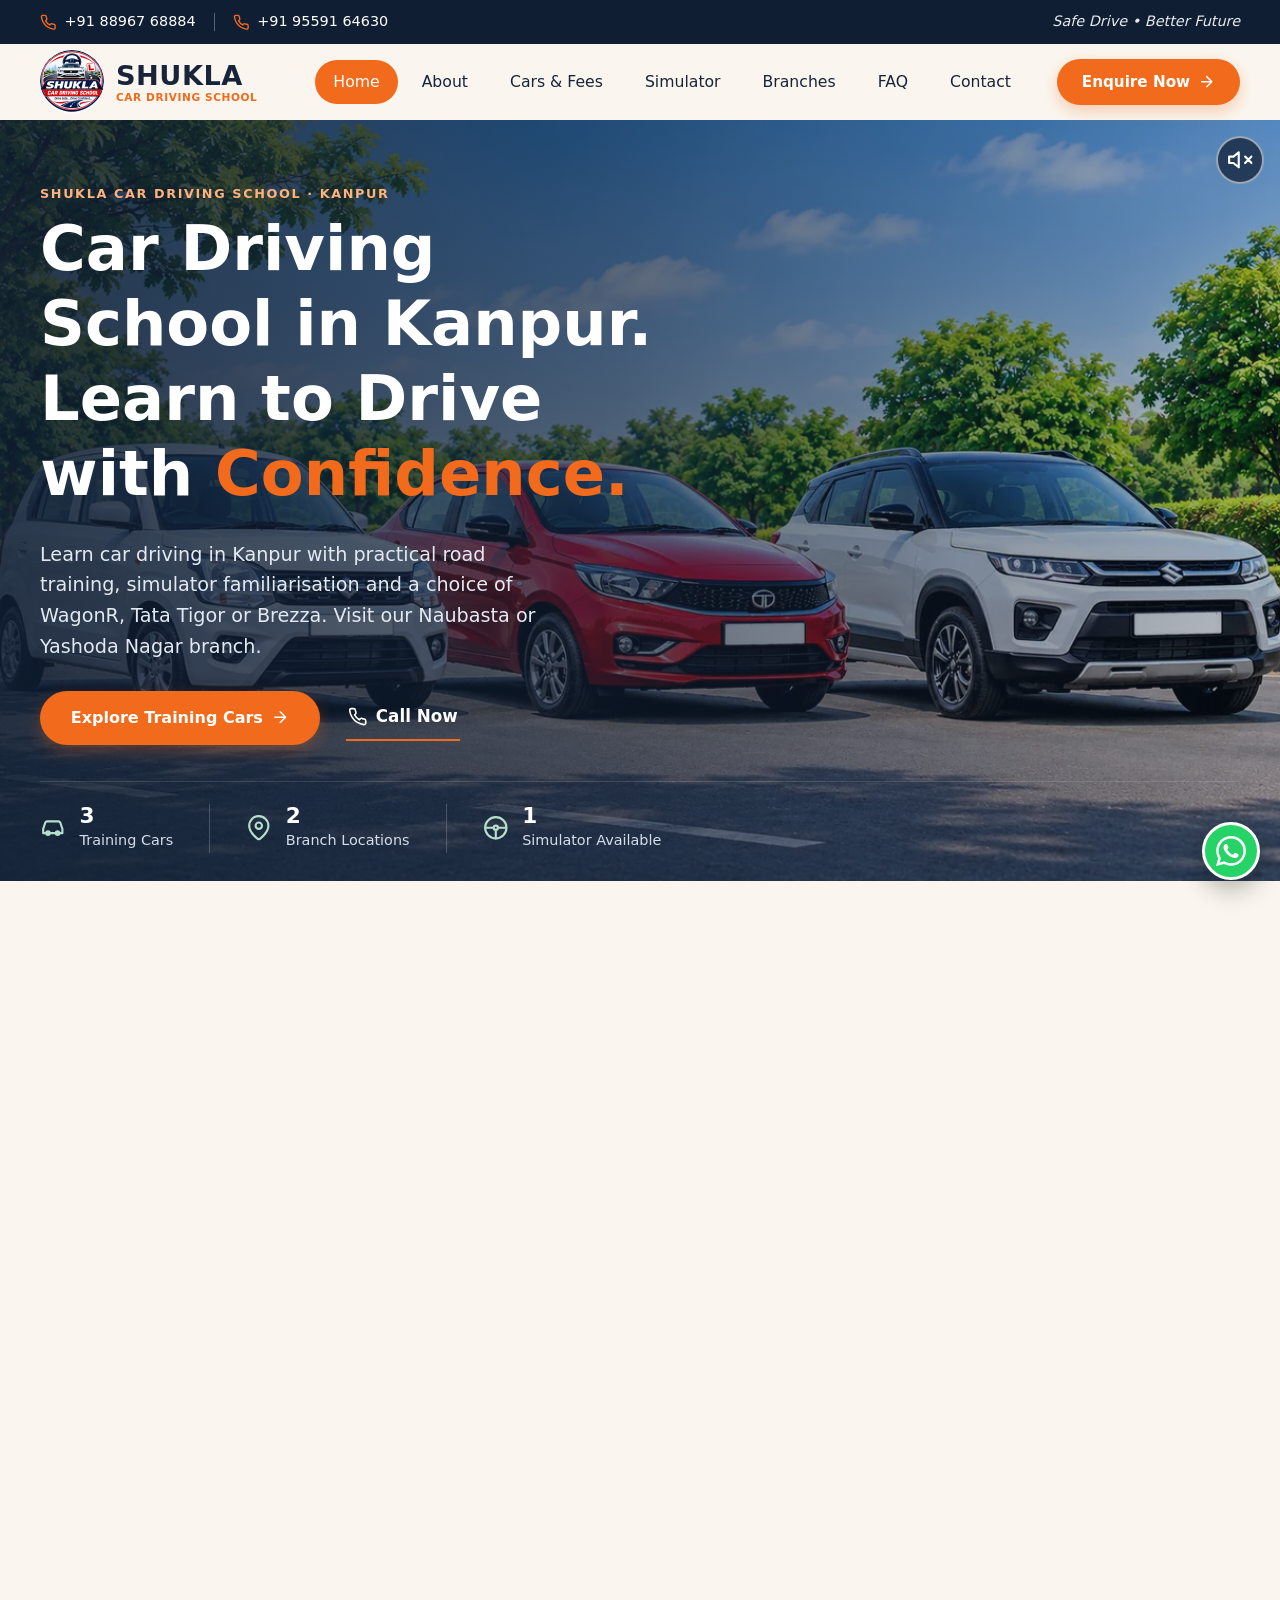
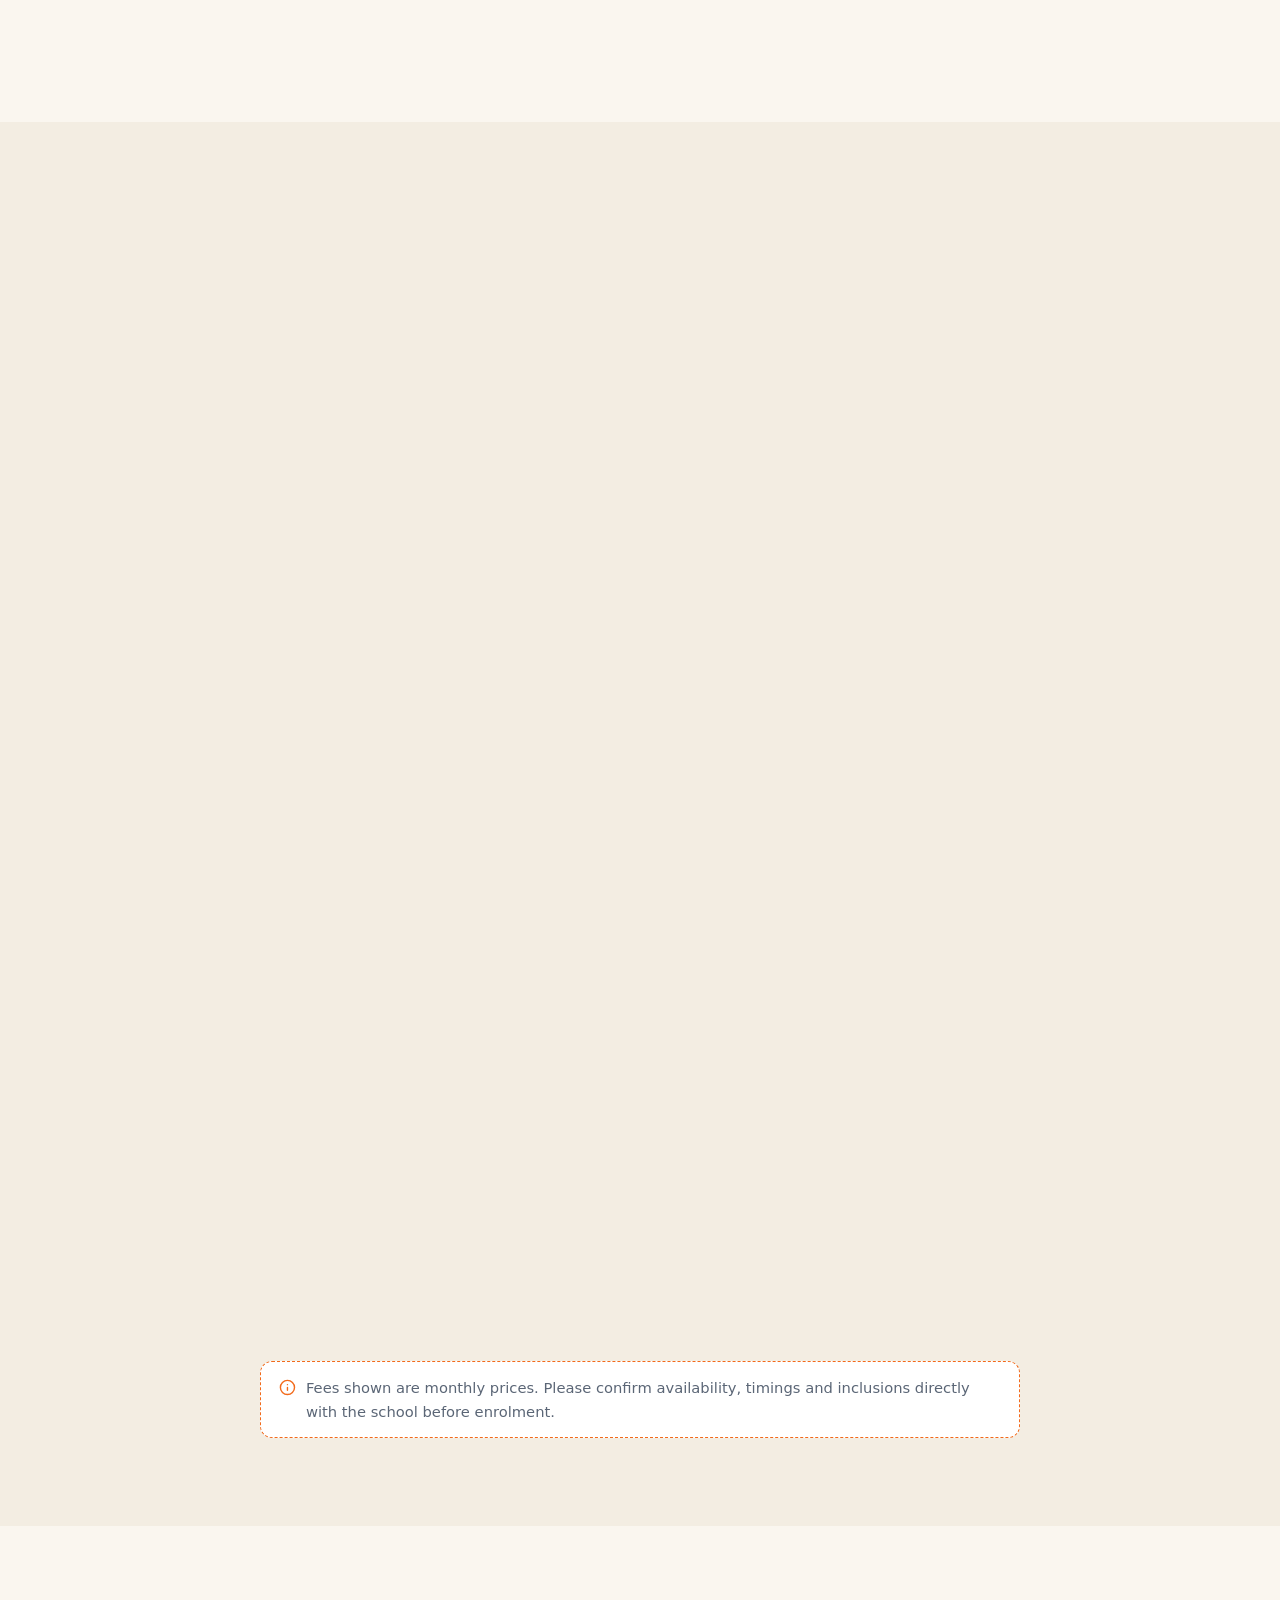
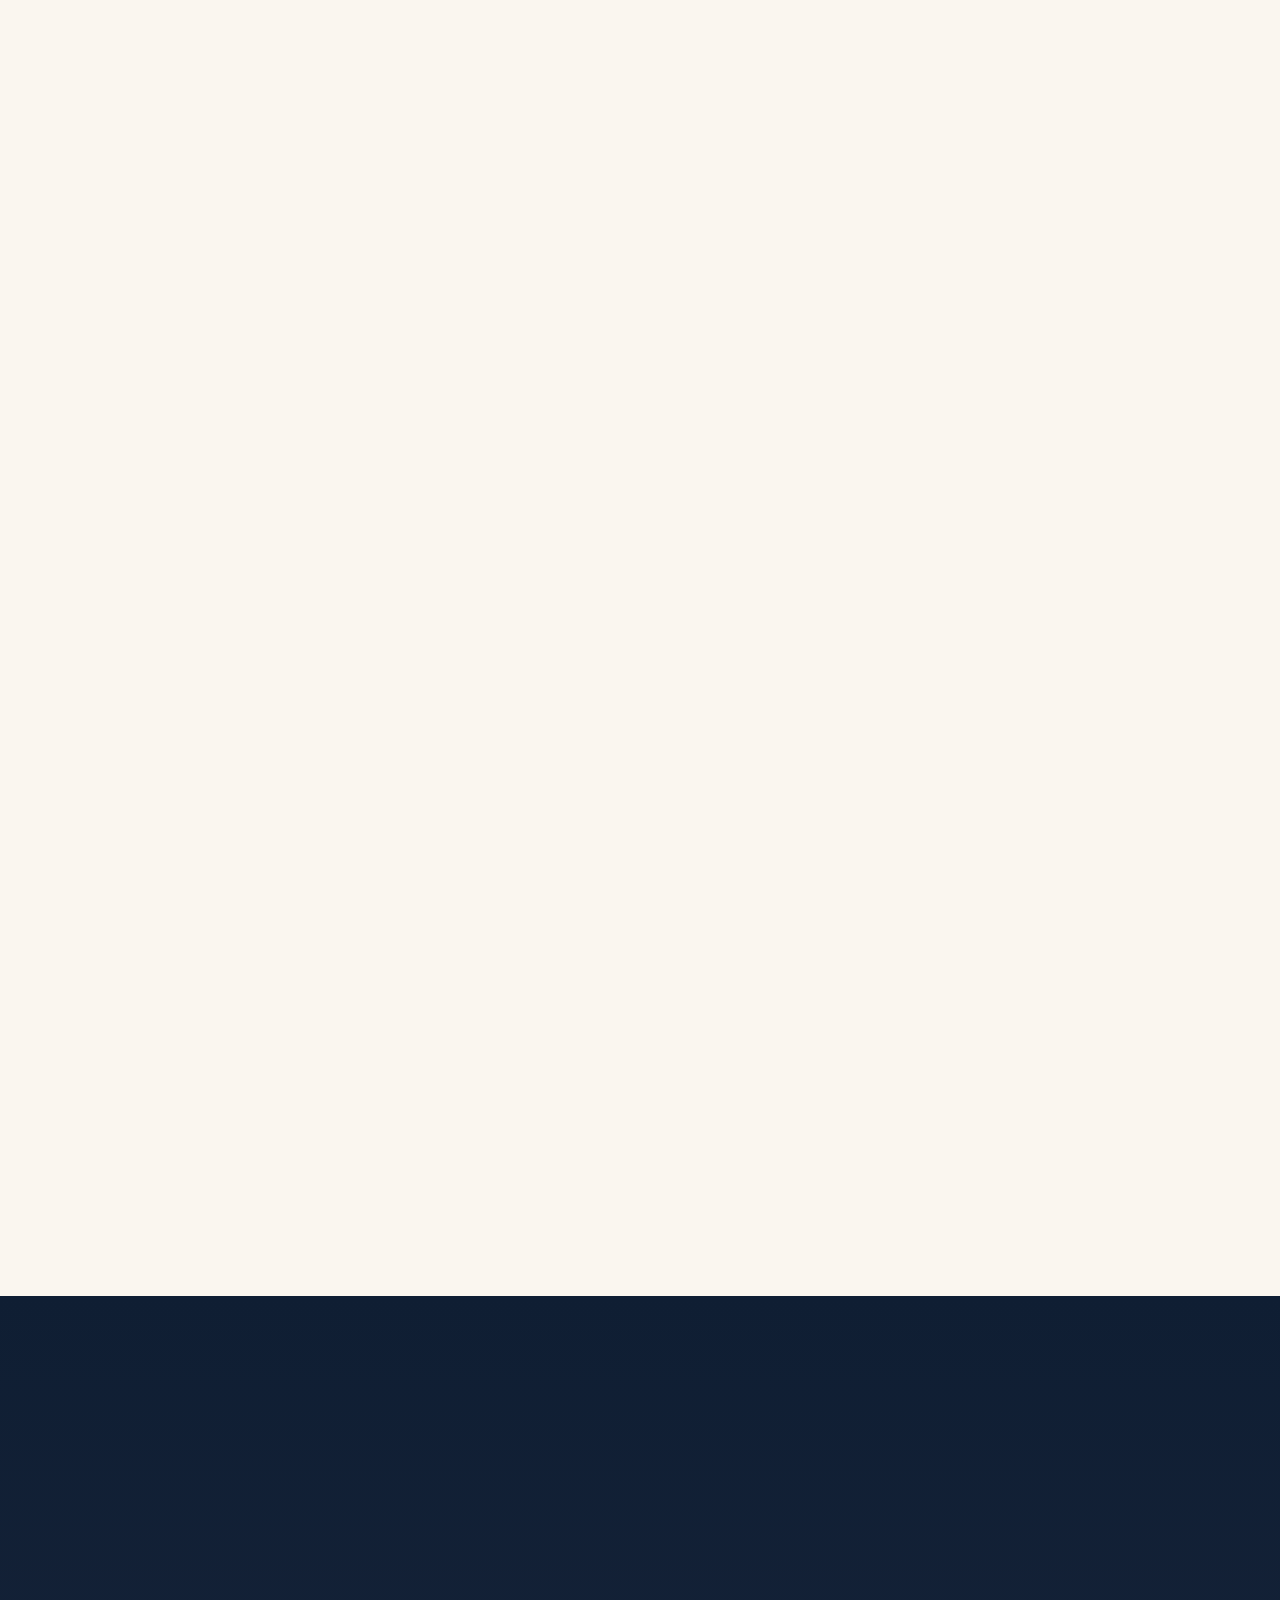
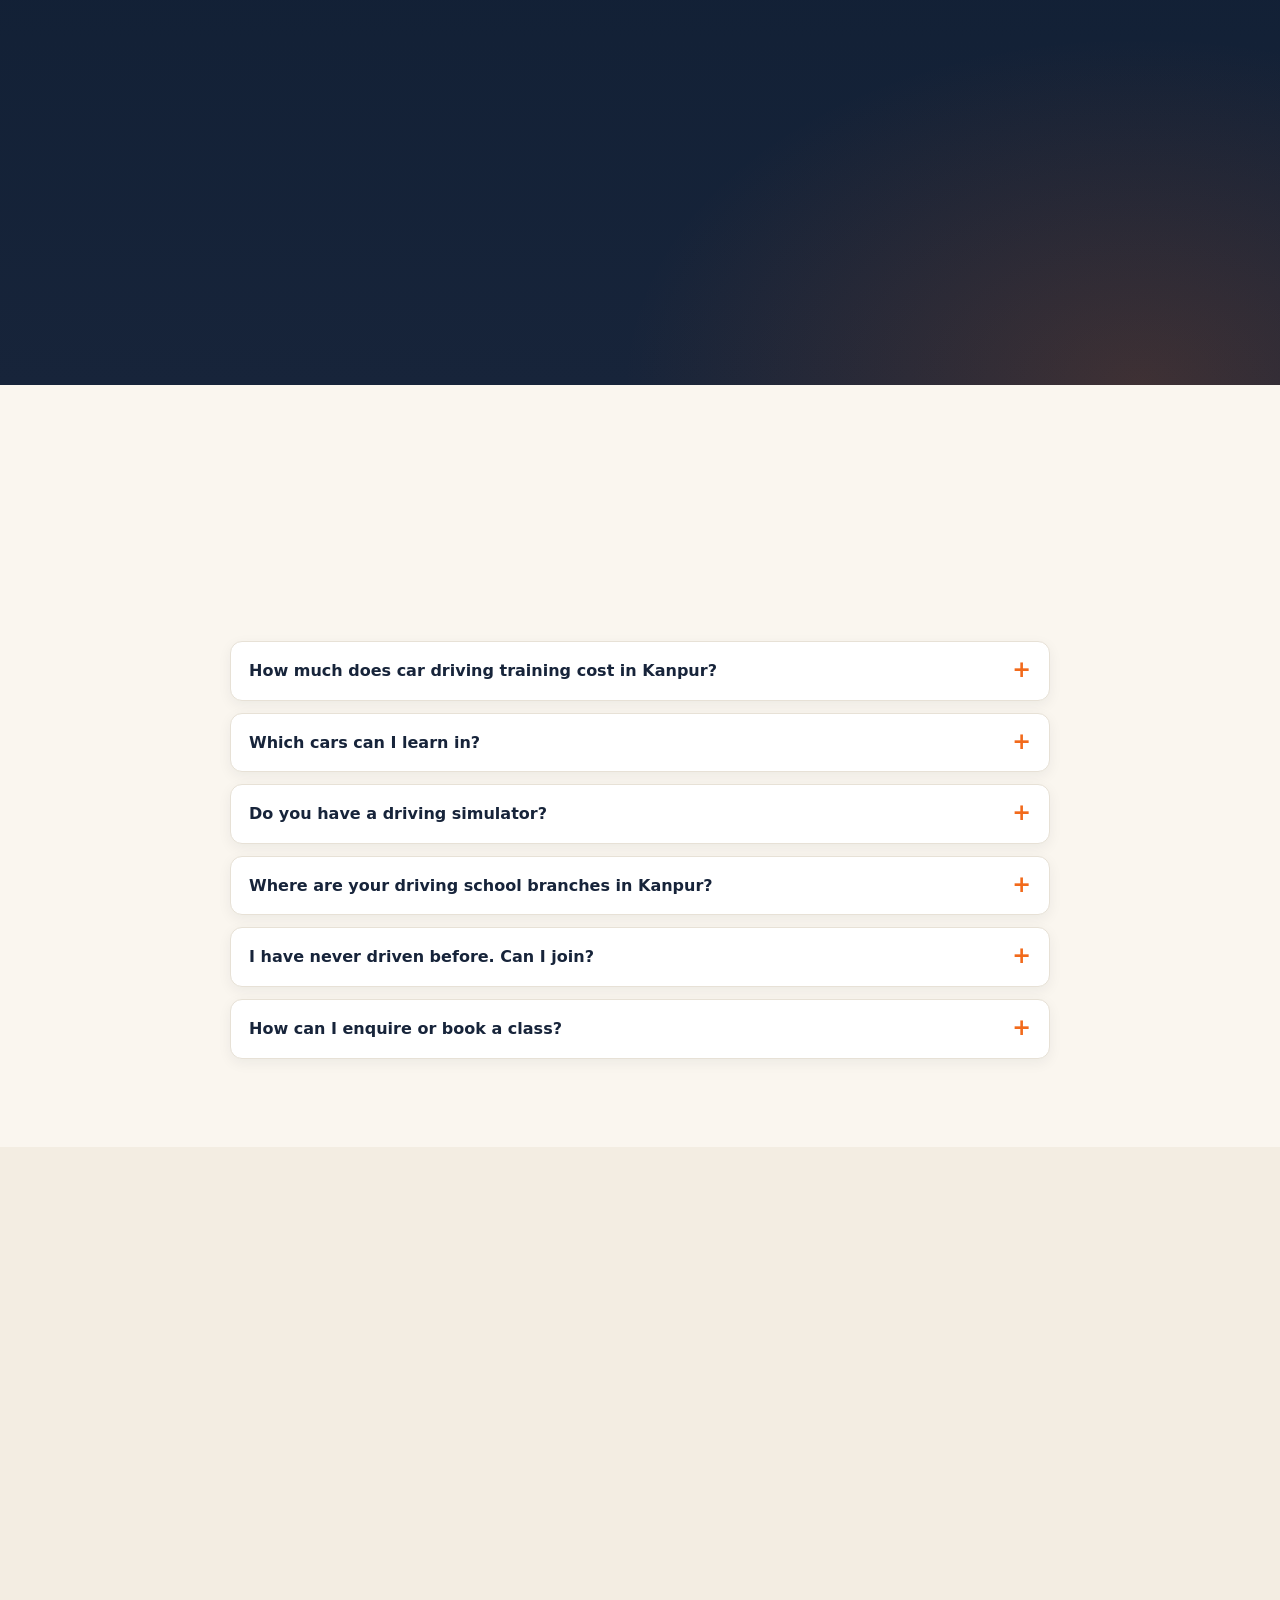
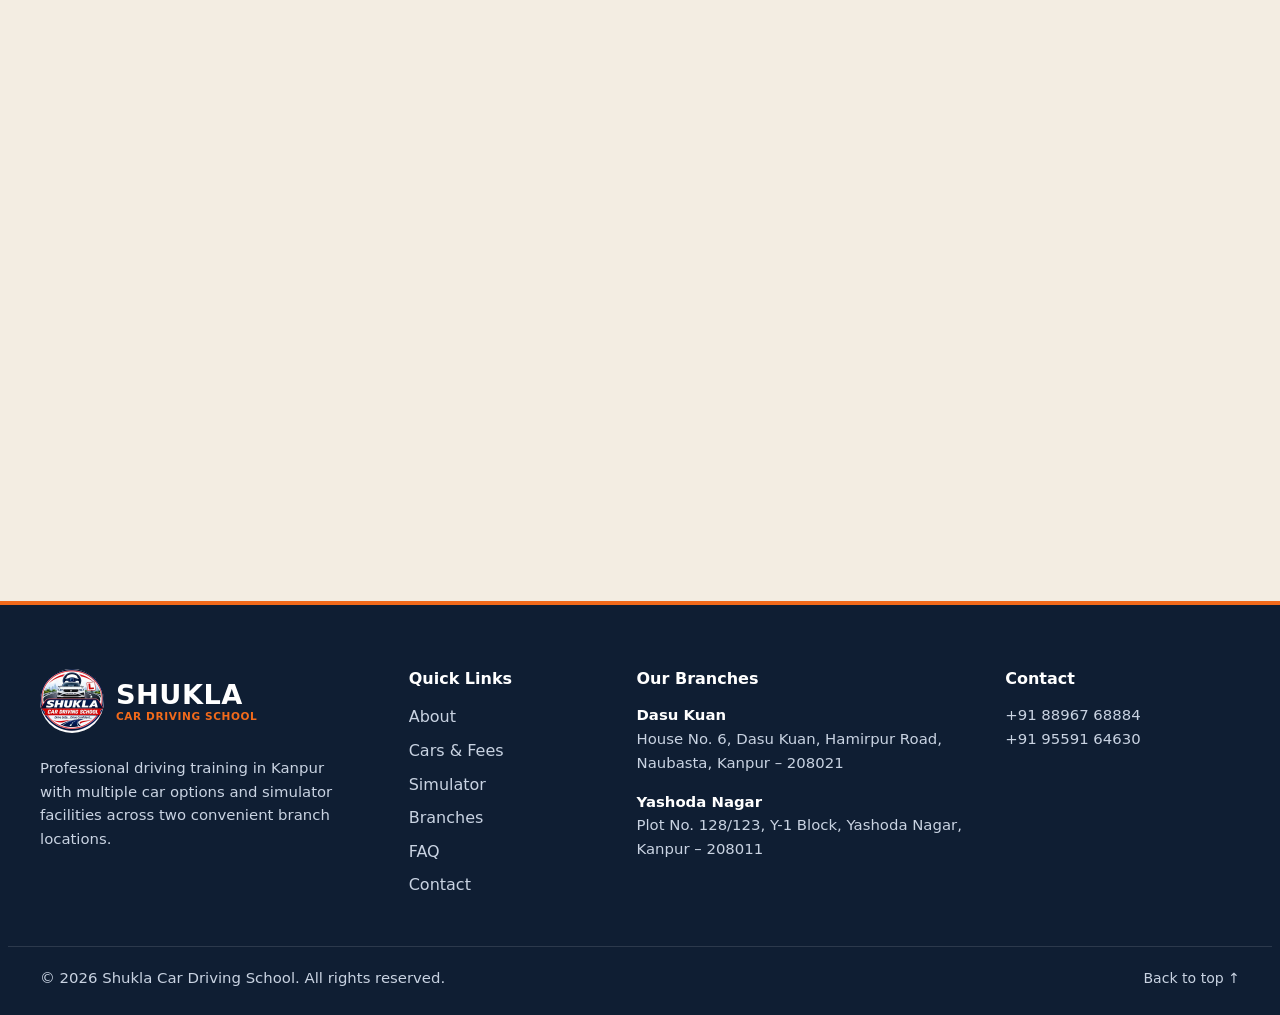
<file: index.html>
<!DOCTYPE html>
<html lang="en-IN">
<head>
  <meta charset="UTF-8">
  <meta name="viewport" content="width=device-width, initial-scale=1">

  <!-- Security: CSP + referrer policy (GitHub Pages cannot send custom headers) -->
  <meta http-equiv="Content-Security-Policy" content="default-src 'self'; script-src 'self'; style-src 'self' https://fonts.googleapis.com; font-src https://fonts.gstatic.com; img-src 'self' data:; media-src 'self'; connect-src 'none'; object-src 'none'; base-uri 'self'; form-action 'none'">
  <meta name="referrer" content="strict-origin-when-cross-origin">

  <title>Car Driving School in Kanpur | Shukla Car Driving School</title>
  <meta name="description" content="Learn car driving in Kanpur at Shukla Driving School. Choose WagonR, Tigor or Brezza training, simulator practice and branches in Naubasta and Yashoda Nagar.">
  <meta name="robots" content="index, follow, max-image-preview:large">
  <meta name="geo.region" content="IN-UP">
  <meta name="geo.placename" content="Kanpur">
  <meta name="theme-color" content="#17243A">
  <link rel="icon" href="favicon-32.png" sizes="32x32" type="image/png">
  <link rel="icon" href="favicon-192.png" sizes="192x192" type="image/png">
  <link rel="apple-touch-icon" href="apple-touch-icon.png">
  <link rel="canonical" href="https://shukladrivingschool.com/">
  <meta property="og:type" content="website">
  <meta property="og:image" content="https://shukladrivingschool.com/assets/images/og-image.jpg">
  <meta property="og:image:width" content="1200">
  <meta property="og:image:height" content="630">
  <meta property="og:image:alt" content="Shukla Car Driving School training cars in Kanpur">
  <meta property="og:site_name" content="Shukla Car Driving School">
  <meta property="og:locale" content="en_IN">
  <meta name="twitter:card" content="summary_large_image">
  <meta name="twitter:title" content="Car Driving School in Kanpur | Shukla Car Driving School">
  <meta name="twitter:description" content="Learn car driving in Kanpur at Shukla Driving School. Choose WagonR, Tigor or Brezza training, simulator practice and branches in Naubasta and Yashoda Nagar.">
  <meta name="twitter:image" content="https://shukladrivingschool.com/assets/images/og-image.jpg">
  <meta property="og:url" content="https://shukladrivingschool.com/">
  <meta property="og:title" content="Car Driving School in Kanpur | Shukla Car Driving School">
  <meta property="og:description" content="Learn car driving in Kanpur at Shukla Driving School. Choose WagonR, Tigor or Brezza training, simulator practice and branches in Naubasta and Yashoda Nagar.">

  <link rel="preconnect" href="https://fonts.googleapis.com">
  <link rel="preconnect" href="https://fonts.gstatic.com" crossorigin>
  <link href="https://fonts.googleapis.com/css2?family=Inter:wght@400;500;600&family=Poppins:wght@500;600;700;800&display=swap" rel="stylesheet">
  <link rel="stylesheet" href="css/styles.css">

  <script type="application/ld+json">
  {
    "@context": "https://schema.org",
    "@graph": [
      {
        "@type": "Organization",
        "@id": "https://shukladrivingschool.com/#org",
        "name": "Shukla Car Driving School",
        "url": "https://shukladrivingschool.com/",
        "logo": "https://shukladrivingschool.com/assets/images/logo.webp",
        "telephone": "+918896768884",
        "contactPoint": [{"@type": "ContactPoint", "telephone": "+918896768884", "contactType": "customer service", "areaServed": "IN", "availableLanguage": ["English", "Hindi"]}, {"@type": "ContactPoint", "telephone": "+919559164630", "contactType": "customer service", "areaServed": "IN", "availableLanguage": ["English", "Hindi"]}]
      },
      {
        "@type": "DrivingSchool",
        "@id": "https://shukladrivingschool.com/#dasu-kuan",
        "name": "Shukla Car Driving School - Dasu Kuan",
        "image": "https://shukladrivingschool.com/assets/images/image.webp",
        "url": "https://shukladrivingschool.com/",
        "telephone": "+918896768884",
        "priceRange": "₹2,500 - ₹4,500 per month",
        "areaServed": {"@type": "City", "name": "Kanpur"},
        "parentOrganization": {"@id": "https://shukladrivingschool.com/#org"},
        "address": {"@type": "PostalAddress", "streetAddress": "House No. 6, Dasu Kuan, Hamirpur Road, Naubasta", "addressLocality": "Kanpur", "addressRegion": "Uttar Pradesh", "postalCode": "208021", "addressCountry": "IN"},
        "geo": {"@type": "GeoCoordinates", "latitude": 26.4164273, "longitude": 80.3178759},
        "hasMap": "https://maps.app.goo.gl/H8iJgj1z4xCxZ5rg9"
      },
      {
        "@type": "DrivingSchool",
        "@id": "https://shukladrivingschool.com/#yashoda-nagar",
        "name": "Shukla Car Driving School - Yashoda Nagar",
        "image": "https://shukladrivingschool.com/assets/images/image.webp",
        "url": "https://shukladrivingschool.com/",
        "telephone": "+919559164630",
        "priceRange": "₹2,500 - ₹4,500 per month",
        "areaServed": {"@type": "City", "name": "Kanpur"},
        "parentOrganization": {"@id": "https://shukladrivingschool.com/#org"},
        "address": {"@type": "PostalAddress", "streetAddress": "Plot No. 128/123, Y-1 Block, Yashoda Nagar", "addressLocality": "Kanpur", "addressRegion": "Uttar Pradesh", "postalCode": "208011", "addressCountry": "IN"},
        "hasMap": "https://maps.google.com/maps?ftid=0x399c4747d0a712fd:0xd0790978ae614e8e"
      },
      {"@type": "WebPage", "@id": "https://shukladrivingschool.com/#webpage", "url": "https://shukladrivingschool.com/", "name": "Car Driving School in Kanpur | Shukla Car Driving School", "description": "Learn car driving in Kanpur with practical road training, simulator familiarisation and two branches in Naubasta and Yashoda Nagar.", "inLanguage": "en-IN", "about": {"@id": "https://shukladrivingschool.com/#org"}, "primaryImageOfPage": "https://shukladrivingschool.com/assets/images/og-image.jpg"},
      {"@type": "WebSite", "@id": "https://shukladrivingschool.com/#website", "url": "https://shukladrivingschool.com/", "name": "Shukla Car Driving School", "inLanguage": "en-IN", "publisher": {"@id": "https://shukladrivingschool.com/#org"}},
      {"@type": "FAQPage", "@id": "https://shukladrivingschool.com/#faq", "mainEntity": [{"@type": "Question", "name": "How much does car driving training cost in Kanpur?", "acceptedAnswer": {"@type": "Answer", "text": "Fees at Shukla Car Driving School are monthly and depend on the training car: Maruti Suzuki WagonR is ₹2,500 per month, Tata Tigor is ₹3,800 per month and Maruti Suzuki Brezza is ₹4,500 per month. Please confirm availability, timings and inclusions with the school before enrolment."}}, {"@type": "Question", "name": "Which cars can I learn in?", "acceptedAnswer": {"@type": "Answer", "text": "You can learn in a Maruti Suzuki WagonR (hatchback), Tata Tigor (sedan) or Maruti Suzuki Brezza (SUV), so you can pick the car that matches the one you plan to drive."}}, {"@type": "Question", "name": "Do you have a driving simulator?", "acceptedAnswer": {"@type": "Answer", "text": "Yes. Our simulator helps beginners and learners needing a refresher understand steering, dashboard controls and the driving environment before moving to practical road training."}}, {"@type": "Question", "name": "Where are your driving school branches in Kanpur?", "acceptedAnswer": {"@type": "Answer", "text": "We have two branches: Dasu Kuan (House No. 6, Dasu Kuan, Hamirpur Road, Naubasta, Kanpur – 208021) and White House, Yashoda Nagar (Plot No. 128/123, Y-1 Block, Yashoda Nagar, Kanpur – 208011)."}}, {"@type": "Question", "name": "I have never driven before. Can I join?", "acceptedAnswer": {"@type": "Answer", "text": "Yes. Beginners are welcome. We recommend starting with the simulator to build control awareness, followed by hands-on road practice."}}, {"@type": "Question", "name": "How can I enquire or book a class?", "acceptedAnswer": {"@type": "Answer", "text": "Call +91 88967 68884 or +91 95591 64630, or use the enquiry form on this page to send a WhatsApp message with your preferred car and branch."}}]}
    ]
  }
  </script>
</head>
<body id="top">

<!-- SVG icon sprite -->
<svg class="sprite" width="0" height="0" aria-hidden="true" focusable="false">
  <defs>
    <symbol id="i-phone" viewBox="0 0 24 24"><path d="M22 16.92v3a2 2 0 0 1-2.18 2 19.79 19.79 0 0 1-8.63-3.07 19.5 19.5 0 0 1-6-6 19.79 19.79 0 0 1-3.07-8.67A2 2 0 0 1 4.11 2h3a2 2 0 0 1 2 1.72 12.84 12.84 0 0 0 .7 2.81 2 2 0 0 1-.45 2.11L8.09 9.91a16 16 0 0 0 6 6l1.27-1.27a2 2 0 0 1 2.11-.45 12.84 12.84 0 0 0 2.81.7A2 2 0 0 1 22 16.92z"/></symbol>
    <symbol id="i-pin" viewBox="0 0 24 24"><path d="M21 10c0 7-9 13-9 13s-9-6-9-13a9 9 0 0 1 18 0z"/><circle cx="12" cy="10" r="3"/></symbol>
    <symbol id="i-arrow" viewBox="0 0 24 24"><path d="M5 12h14M12 5l7 7-7 7"/></symbol>
    <symbol id="i-check" viewBox="0 0 24 24"><path d="M20 6 9 17l-5-5"/></symbol>
    <symbol id="i-menu" viewBox="0 0 24 24"><path d="M3 12h18M3 6h18M3 18h18"/></symbol>
    <symbol id="i-close" viewBox="0 0 24 24"><path d="M18 6 6 18M6 6l12 12"/></symbol>
    <symbol id="i-user" viewBox="0 0 24 24"><path d="M20 21v-2a4 4 0 0 0-4-4H8a4 4 0 0 0-4 4v2"/><circle cx="12" cy="7" r="4"/></symbol>
    <symbol id="i-refresh" viewBox="0 0 24 24"><path d="M23 4v6h-6M1 20v-6h6"/><path d="M3.51 9a9 9 0 0 1 14.85-3.36L23 10M1 14l4.64 4.36A9 9 0 0 0 20.49 15"/></symbol>
    <symbol id="i-home" viewBox="0 0 24 24"><path d="M3 9l9-7 9 7v11a2 2 0 0 1-2 2H5a2 2 0 0 1-2-2z"/><path d="M9 22V12h6v10"/></symbol>
    <symbol id="i-info" viewBox="0 0 24 24"><circle cx="12" cy="12" r="10"/><path d="M12 16v-4M12 8h.01"/></symbol>
    <symbol id="i-car" viewBox="0 0 24 24"><path d="M3 17h18v-4l-2-6a2 2 0 0 0-2-1H7a2 2 0 0 0-2 1l-2 6z"/><circle cx="7.5" cy="17" r="1.6"/><circle cx="16.5" cy="17" r="1.6"/></symbol>
    <symbol id="i-wheel" viewBox="0 0 24 24"><circle cx="12" cy="12" r="10"/><circle cx="12" cy="12" r="2"/><path d="M12 14v8M10 12H2.5M14 12h7.5"/></symbol>
    <symbol id="i-road" viewBox="0 0 24 24"><path d="M4 20 9 4M20 20 15 4M12 6v2M12 11v2M12 16v2"/></symbol>
    <symbol id="i-chat" viewBox="0 0 24 24"><path d="M21 11.5a8.38 8.38 0 0 1-.9 3.8 8.5 8.5 0 0 1-7.6 4.7 8.38 8.38 0 0 1-3.8-.9L3 21l1.9-5.7a8.38 8.38 0 0 1-.9-3.8 8.5 8.5 0 0 1 4.7-7.6 8.38 8.38 0 0 1 3.8-.9h.5a8.48 8.48 0 0 1 8 8v.5z"/></symbol>
    <symbol id="i-shield" viewBox="0 0 24 24"><path d="M12 22s8-4 8-10V5l-8-3-8 3v7c0 6 8 10 8 10z"/></symbol>
    <symbol id="i-clock" viewBox="0 0 24 24"><circle cx="12" cy="12" r="10"/><path d="M12 6v6l4 2"/></symbol>
    <symbol id="i-whatsapp" viewBox="0 0 24 24"><path d="M17.472 14.382c-.297-.149-1.758-.867-2.03-.967-.273-.099-.471-.148-.67.15-.197.297-.767.966-.94 1.164-.173.199-.347.223-.644.075-.297-.15-1.255-.463-2.39-1.475-.883-.788-1.48-1.761-1.653-2.059-.173-.297-.018-.458.13-.606.134-.133.298-.347.446-.52.149-.174.198-.298.298-.497.099-.198.05-.371-.025-.52-.075-.149-.669-1.612-.916-2.207-.242-.579-.487-.5-.669-.51-.173-.008-.371-.01-.57-.01-.198 0-.52.074-.792.372-.272.297-1.04 1.016-1.04 2.479 0 1.462 1.065 2.875 1.213 3.074.149.198 2.096 3.2 5.077 4.487.709.306 1.262.489 1.694.625.712.227 1.36.195 1.871.118.571-.085 1.758-.719 2.006-1.413.248-.694.248-1.289.173-1.413-.074-.124-.272-.198-.57-.347m-5.421 7.403h-.004a9.87 9.87 0 01-5.031-1.378l-.361-.214-3.741.982.998-3.648-.235-.374a9.86 9.86 0 01-1.51-5.26c.001-5.45 4.436-9.884 9.888-9.884 2.64 0 5.122 1.03 6.988 2.898a9.825 9.825 0 012.893 6.994c-.003 5.45-4.437 9.884-9.885 9.884m8.413-18.297A11.815 11.815 0 0012.05 0C5.495 0 .16 5.335.157 11.892c0 2.096.547 4.142 1.588 5.945L.057 24l6.305-1.654a11.882 11.882 0 005.683 1.448h.005c6.554 0 11.89-5.335 11.893-11.893a11.821 11.821 0 00-3.48-8.413Z"/></symbol>
    <symbol id="i-volume" viewBox="0 0 24 24"><path d="M11 5 6 9H2v6h4l5 4V5z"/><path d="M15.54 8.46a5 5 0 0 1 0 7.07M19.07 4.93a10 10 0 0 1 0 14.14"/></symbol>
    <symbol id="i-volume-off" viewBox="0 0 24 24"><path d="M11 5 6 9H2v6h4l5 4V5z"/><path d="M23 9l-6 6M17 9l6 6"/></symbol>
    <symbol id="i-chev" viewBox="0 0 24 24"><path d="m6 9 6 6 6-6"/></symbol>
  </defs>
</svg>

<a class="skip-link" href="#main">Skip to content</a>

<!-- Top bar -->
<div class="topbar">
  <div class="container topbar__inner">
    <div class="topbar__phones">
      <a href="tel:+918896768884"><svg class="i"><use href="#i-phone"/></svg>+91 88967 68884</a>
      <span class="topbar__sep" aria-hidden="true"></span>
      <a href="tel:+919559164630"><svg class="i"><use href="#i-phone"/></svg>+91 95591 64630</a>
    </div>
    <p class="topbar__tag">Safe Drive <span aria-hidden="true">•</span> Better Future</p>
  </div>
</div>

<!-- Header -->
<header class="site-header" id="siteHeader">
  <div class="container header__inner">
    <a class="brand" href="#top" aria-label="Shukla Car Driving School — home">
      <img class="brand__logo" src="assets/images/logo.webp" alt="" width="64" height="64">
      <span class="brand__text"><strong>SHUKLA</strong><small>CAR DRIVING SCHOOL</small></span>
    </a>

    <nav class="nav" id="primaryNav" aria-label="Primary">
      <a href="#top" class="nav__link is-active" data-spy="top">Home</a>
      <a href="#about" class="nav__link" data-spy="about">About</a>
      <a href="#cars" class="nav__link" data-spy="cars">Cars &amp; Fees</a>
      <a href="#simulator" class="nav__link" data-spy="simulator">Simulator</a>
      <a href="#branches" class="nav__link" data-spy="branches">Branches</a>
      <a href="#faq" class="nav__link" data-spy="faq">FAQ</a>
      <a href="#contact" class="nav__link" data-spy="contact">Contact</a>
      <a href="#contact" class="btn btn--primary nav__cta-mobile">Enquire Now <svg class="i"><use href="#i-arrow"/></svg></a>
    </nav>

    <a href="#contact" class="btn btn--primary header__cta">Enquire Now <svg class="i"><use href="#i-arrow"/></svg></a>

    <button class="hamburger" id="navToggle" type="button" aria-expanded="false" aria-controls="primaryNav" aria-label="Open menu">
      <svg class="i i--lg icon-open" aria-hidden="true"><use href="#i-menu"/></svg>
      <svg class="i i--lg icon-close" aria-hidden="true"><use href="#i-close"/></svg>
    </button>
  </div>
</header>

<main id="main">

  <!-- Hero -->
  <section class="hero">
    <video class="hero__bg" id="heroVideo" autoplay muted loop playsinline preload="metadata" poster="assets/images/image.webp" aria-label="Shukla Car Driving School training fleet — Maruti Suzuki WagonR, Tata Tigor and Maruti Suzuki Brezza">
      <source src="assets/images/three-cars.mp4" type="video/mp4">
    </video>
    <div class="hero__overlay" aria-hidden="true"></div>
    <button type="button" class="vid-sound" id="vidSound" data-muted="false" aria-pressed="true" aria-label="Mute video">
      <svg class="i i--lg icon-on" aria-hidden="true"><use href="#i-volume"/></svg>
      <svg class="i i--lg icon-off" aria-hidden="true"><use href="#i-volume-off"/></svg>
    </button>
    <div class="container hero__inner">
      <div class="hero__copy">
        <p class="eyebrow eyebrow--light">Shukla Car Driving School · Kanpur</p>
        <h1>Car Driving School in Kanpur.<br>Learn to Drive with <span>Confidence.</span></h1>
        <p class="hero__sub">Learn car driving in Kanpur with practical road training, simulator familiarisation and a choice of WagonR, Tata Tigor or Brezza. Visit our Naubasta or Yashoda Nagar branch.</p>
        <div class="hero__actions">
          <a href="#cars" class="btn btn--primary btn--lg">Explore Training Cars <svg class="i"><use href="#i-arrow"/></svg></a>
          <a href="tel:+918896768884" class="btn-link"><svg class="i"><use href="#i-phone"/></svg>Call Now</a>
        </div>
      </div>
    </div>
    <div class="container">
      <ul class="stats" aria-label="School highlights">
        <li><svg class="i i--lg"><use href="#i-car"/></svg><div><strong>3</strong><span>Training Cars</span></div></li>
        <li><svg class="i i--lg"><use href="#i-pin"/></svg><div><strong>2</strong><span>Branch Locations</span></div></li>
        <li><svg class="i i--lg"><use href="#i-wheel"/></svg><div><strong>1</strong><span>Simulator Available</span></div></li>
      </ul>
    </div>
  </section>

  <!-- About -->
  <section class="section" id="about">
    <div class="container about">
      <div class="about__media reveal">
        <img src="assets/images/image.webp" alt="Shukla Car Driving School training cars in Kanpur" width="1280" height="720" loading="lazy" decoding="async">
      </div>
      <div class="about__copy reveal">
        <p class="eyebrow">About the School</p>
        <h2>Practical Car Driving Lessons in <em>Kanpur</em></h2>
        <p>Shukla Car Driving School offers structured, practical driving training across two Kanpur locations. Our training fleet includes a Maruti Suzuki WagonR, Tata Tigor and Maruti Suzuki Brezza — giving learners the flexibility to choose the vehicle that suits their comfort and training goals.</p>
        <p>We also provide simulator-based familiarisation to help new learners understand vehicle controls before moving to road training.</p>
      </div>
      <ul class="about__cards">
        <li class="mini reveal"><span class="mini__icon"><svg class="i"><use href="#i-car"/></svg></span><strong>3 Training Vehicles</strong><span>Choose the car that suits your comfort.</span></li>
        <li class="mini reveal"><span class="mini__icon"><svg class="i"><use href="#i-pin"/></svg></span><strong>2 Locations</strong><span>Dasu Kuan &amp; Yashoda Nagar.</span></li>
        <li class="mini reveal"><span class="mini__icon"><svg class="i"><use href="#i-clock"/></svg></span><strong>Flexible Enquiries</strong><span>Contact us to confirm schedules.</span></li>
        <li class="mini reveal"><span class="mini__icon"><svg class="i"><use href="#i-wheel"/></svg></span><strong>Simulator Training</strong><span>Build control awareness first.</span></li>
      </ul>
    </div>
  </section>

  <!-- Cars & Fees -->
  <section class="section section--tint" id="cars">
    <div class="container">
      <header class="section__head reveal">
        <p class="eyebrow">Training Fleet</p>
        <h2 class="h-line">Car Training Options &amp; Monthly Fees</h2>
        <p>Choose the training car that feels right. All fees are monthly — confirm availability and schedule directly with the school before enrolment.</p>
      </header>

      <div class="cars">
        <article class="car reveal">
          <div class="car__media"><img src="assets/images/wagon_r.webp" alt="Maruti Suzuki WagonR training car at Shukla Driving School" width="480" height="640" loading="lazy" decoding="async"></div>
          <div class="car__body">
            <p class="tag">Hatchback · City-Friendly</p>
            <h3>Maruti Suzuki WagonR</h3>
            <p class="price">₹2,500 <small>/ Month</small></p>
            <p class="car__desc">A compact hatchback well-suited for learners who want to get comfortable with everyday city driving.</p>
            <ul class="ticks">
              <li><svg class="i"><use href="#i-check"/></svg>Easy to Drive</li>
              <li><svg class="i"><use href="#i-check"/></svg>Best for Beginners</li>
              <li><svg class="i"><use href="#i-check"/></svg>Fuel Efficient</li>
            </ul>
            <a href="#contact" class="btn btn--outline" data-car="WagonR — ₹2,500/month">Enquire Now <svg class="i"><use href="#i-arrow"/></svg></a>
          </div>
        </article>

        <article class="car reveal">
          <div class="car__media"><img src="assets/images/tiago.webp" alt="Tata Tigor training car at Shukla Driving School" width="640" height="787" loading="lazy" decoding="async"></div>
          <div class="car__body">
            <p class="tag">Sedan · Comfort &amp; Control</p>
            <h3>Tata Tigor</h3>
            <p class="price">₹3,800 <small>/ Month</small></p>
            <p class="car__desc">Learn in a sedan for a different driving feel, comfortable seating and a confident road presence.</p>
            <ul class="ticks">
              <li><svg class="i"><use href="#i-check"/></svg>Smooth Handling</li>
              <li><svg class="i"><use href="#i-check"/></svg>Comfortable Ride</li>
              <li><svg class="i"><use href="#i-check"/></svg>Ideal for City &amp; Highway</li>
            </ul>
            <a href="#contact" class="btn btn--outline" data-car="Tata Tigor — ₹3,800/month">Enquire Now <svg class="i"><use href="#i-arrow"/></svg></a>
          </div>
        </article>

        <article class="car reveal">
          <div class="car__media"><img src="assets/images/brezza.webp" alt="Maruti Suzuki Brezza training car at Shukla Driving School" width="640" height="850" loading="lazy" decoding="async"></div>
          <div class="car__body">
            <p class="tag">SUV · SUV Experience</p>
            <h3>Maruti Suzuki Brezza</h3>
            <p class="price">₹4,500 <small>/ Month</small></p>
            <p class="car__desc">Build familiarity with an SUV-style vehicle and a higher driving position — ideal for learners planning to own one.</p>
            <ul class="ticks">
              <li><svg class="i"><use href="#i-check"/></svg>Powerful Performance</li>
              <li><svg class="i"><use href="#i-check"/></svg>Modern Features</li>
              <li><svg class="i"><use href="#i-check"/></svg>High Safety</li>
            </ul>
            <a href="#contact" class="btn btn--outline" data-car="Brezza — ₹4,500/month">Enquire Now <svg class="i"><use href="#i-arrow"/></svg></a>
          </div>
        </article>
      </div>

      <p class="note"><svg class="i"><use href="#i-info"/></svg>Fees shown are monthly prices. Please confirm availability, timings and inclusions directly with the school before enrolment.</p>
    </div>
  </section>

  <!-- Simulator -->
  <section class="section section--tight" id="simulator">
    <div class="container">
      <div class="sim reveal">
        <div class="sim__media">
          <img src="assets/images/simulator.webp" alt="Driving simulator at Shukla Car Driving School — dashboard, steering and controls for learner training" width="900" height="677" loading="lazy" decoding="async">
        </div>
        <div class="sim__copy">
          <p class="eyebrow">Driving Simulator</p>
          <h2>Start with the simulator.<br>Progress to the road.</h2>
          <p>Get familiar with steering, dashboard controls and the driving environment in a safe, controlled environment — a valuable first step before taking the wheel on the road.</p>
          <ul class="ticks ticks--inline">
            <li><svg class="i"><use href="#i-check"/></svg>Understand vehicle controls before road training</li>
            <li><svg class="i"><use href="#i-check"/></svg>Build familiarity with steering and dashboard</li>
            <li><svg class="i"><use href="#i-check"/></svg>Suitable for beginners with no prior experience</li>
          </ul>
        </div>
        <div class="sim__panel">
          <div class="seg" role="group" aria-label="Learner level">
            <button type="button" class="seg__btn is-on" data-level="Beginner" aria-pressed="true"><svg class="i"><use href="#i-user"/></svg>Beginner</button>
            <button type="button" class="seg__btn" data-level="Refresher" aria-pressed="false"><svg class="i"><use href="#i-refresh"/></svg>Refresher</button>
          </div>
          <label class="select">
            <span class="sr-only">Select branch</span>
            <svg class="i select__pin"><use href="#i-pin"/></svg>
            <select id="simBranch">
              <option value="">Select Branch</option>
              <option>Dasu Kuan</option>
              <option>White House, Yashoda Nagar</option>
            </select>
            <svg class="i select__chev"><use href="#i-chev"/></svg>
          </label>
          <a href="#contact" class="btn btn--primary btn--block" id="simStart">Start Learning <svg class="i"><use href="#i-arrow"/></svg></a>
        </div>
      </div>
    </div>
  </section>

  <!-- What we offer -->
  <section class="section">
    <div class="container">
      <header class="section__head reveal">
        <p class="eyebrow">Why Choose Us</p>
        <h2 class="h-line">What We Offer</h2>
        <p>An honest overview of what Shukla Car Driving School provides for your driving training journey.</p>
      </header>
      <div class="offer">
        <article class="feature reveal"><span class="feature__icon"><svg class="i i--lg"><use href="#i-car"/></svg></span><h3>Multiple Training Cars</h3><p>WagonR, Tata Tigor and Brezza — choose the vehicle that suits your learning goals and comfort level.</p></article>
        <article class="feature reveal"><span class="feature__icon"><svg class="i i--lg"><use href="#i-wheel"/></svg></span><h3>Driving Simulator</h3><p>Familiarise yourself with controls and the driving environment before moving to real road training.</p></article>
        <article class="feature reveal"><span class="feature__icon"><svg class="i i--lg"><use href="#i-road"/></svg></span><h3>Practical Road Experience</h3><p>Hands-on training on actual roads to build real driving confidence and awareness.</p></article>
        <article class="feature reveal"><span class="feature__icon"><svg class="i i--lg"><use href="#i-pin"/></svg></span><h3>Two Convenient Locations</h3><p>Choose the branch closest to you — Dasu Kuan or Yashoda Nagar, both in Kanpur.</p></article>
        <article class="feature reveal"><span class="feature__icon"><svg class="i i--lg"><use href="#i-chat"/></svg></span><h3>Flexible Training Enquiries</h3><p>Contact us via WhatsApp or phone to discuss schedules, vehicle availability and your training plan.</p></article>
        <article class="feature reveal"><span class="feature__icon"><svg class="i i--lg"><use href="#i-shield"/></svg></span><h3>Professional Environment</h3><p>A dedicated driving school with a structured approach to helping beginners gain road-ready skills.</p></article>
      </div>
    </div>
  </section>

  <!-- Branches -->
  <section class="branches" id="branches">
    <div class="container">
      <header class="section__head section__head--light reveal">
        <p class="eyebrow eyebrow--light">Our Branches</p>
        <h2>Driving School Branches in Naubasta &amp; Yashoda Nagar</h2>
        <p>Visit Shukla Car Driving School in Naubasta or Yashoda Nagar, Kanpur. Contact your preferred branch to confirm training schedules and vehicle availability.</p>
      </header>
      <div class="branch-grid">
        <article class="branch reveal">
          <p class="tag tag--orange">Branch 01</p>
          <h3><svg class="i"><use href="#i-pin"/></svg>Dasu Kuan</h3>
          <address>House No. 6, Dasu Kuan,<br>Hamirpur Road, Naubasta,<br>Kanpur, Uttar Pradesh – 208021</address>
          <div class="branch__actions">
            <a class="btn btn--primary" href="https://maps.app.goo.gl/H8iJgj1z4xCxZ5rg9" target="_blank" rel="noopener noreferrer">Get Directions</a>
            <a class="btn btn--ghost-light" href="tel:+918896768884"><svg class="i"><use href="#i-phone"/></svg>Call Now</a>
          </div>
        </article>
        <article class="branch reveal">
          <p class="tag tag--orange">Branch 02</p>
          <h3><svg class="i"><use href="#i-pin"/></svg>White House, Yashoda Nagar</h3>
          <address>Plot No. 128/123, Y-1 Block,<br>Yashoda Nagar,<br>Kanpur, Uttar Pradesh – 208011</address>
          <div class="branch__actions">
            <a class="btn btn--primary" href="https://maps.google.com/maps?ftid=0x399c4747d0a712fd:0xd0790978ae614e8e&amp;hl=en&amp;gl=in" target="_blank" rel="noopener noreferrer">Get Directions</a>
            <a class="btn btn--ghost-light" href="tel:+919559164630"><svg class="i"><use href="#i-phone"/></svg>Call Now</a>
          </div>
        </article>
      </div>
    </div>
  </section>

  <!-- FAQ -->
  <section class="section" id="faq">
    <div class="container">
      <header class="section__head reveal">
        <p class="eyebrow">FAQ</p>
        <h2 class="h-line">Car Driving Classes in Kanpur: FAQs</h2>
      </header>
      <div class="faq">
        <details class="faq__item"><summary>How much does car driving training cost in Kanpur?</summary><p>Fees at Shukla Car Driving School are monthly and depend on the training car: Maruti Suzuki WagonR is ₹2,500 per month, Tata Tigor is ₹3,800 per month and Maruti Suzuki Brezza is ₹4,500 per month. Please confirm availability, timings and inclusions with the school before enrolment.</p></details>
        <details class="faq__item"><summary>Which cars can I learn in?</summary><p>You can learn in a Maruti Suzuki WagonR (hatchback), Tata Tigor (sedan) or Maruti Suzuki Brezza (SUV), so you can pick the car that matches the one you plan to drive.</p></details>
        <details class="faq__item"><summary>Do you have a driving simulator?</summary><p>Yes. Our simulator helps beginners and learners needing a refresher understand steering, dashboard controls and the driving environment before moving to practical road training.</p></details>
        <details class="faq__item"><summary>Where are your driving school branches in Kanpur?</summary><p>We have two branches: Dasu Kuan (House No. 6, Dasu Kuan, Hamirpur Road, Naubasta, Kanpur – 208021) and White House, Yashoda Nagar (Plot No. 128/123, Y-1 Block, Yashoda Nagar, Kanpur – 208011).</p></details>
        <details class="faq__item"><summary>I have never driven before. Can I join?</summary><p>Yes. Beginners are welcome. We recommend starting with the simulator to build control awareness, followed by hands-on road practice.</p></details>
        <details class="faq__item"><summary>How can I enquire or book a class?</summary><p>Call +91 88967 68884 or +91 95591 64630, or use the enquiry form on this page to send a WhatsApp message with your preferred car and branch.</p></details>
      </div>
    </div>
  </section>

  <!-- Contact -->
  <section class="section section--tint" id="contact">
    <div class="container">
      <header class="section__head reveal">
        <p class="eyebrow">Get in Touch</p>
        <h2 class="h-line">Ready to Start <em>Your Training?</em></h2>
        <p>Send us an enquiry, call directly or message on WhatsApp. We'll help you choose the right car, branch and schedule.</p>
      </header>

      <div class="contact">
        <div class="contact__info reveal">
          <h3>Phone Numbers</h3>
          <p><a href="tel:+918896768884"><svg class="i"><use href="#i-phone"/></svg>+91 88967 68884</a></p>
          <p><a href="tel:+919559164630"><svg class="i"><use href="#i-phone"/></svg>+91 95591 64630</a></p>
          <hr>
          <h3>Yashoda Nagar Branch</h3>
          <p class="muted">Plot No. 128/123, Y-1 Block, Yashoda Nagar, Kanpur – 208011</p>
          <h3>Dasu Kuan Branch</h3>
          <p class="muted">House No. 6, Dasu Kuan, Hamirpur Road, Naubasta, Kanpur – 208021</p>
        </div>

        <form class="form reveal" id="enquiryForm" novalidate>
          <h3>Quick Enquiry</h3>
          <div class="field">
            <label for="fName">Full Name</label>
            <input id="fName" name="name" type="text" autocomplete="name" maxlength="60" required>
            <span class="field__err" id="eName" role="alert"></span>
          </div>
          <div class="field">
            <label for="fMobile">Mobile Number</label>
            <input id="fMobile" name="mobile" type="tel" inputmode="numeric" autocomplete="tel" maxlength="14" placeholder="10-digit mobile number" required>
            <span class="field__err" id="eMobile" role="alert"></span>
          </div>
          <div class="field-row">
            <div class="field">
              <label for="fCar">Preferred Car</label>
              <select id="fCar" name="car">
                <option value="">Choose a car</option>
                <option>WagonR — ₹2,500/month</option>
                <option>Tata Tigor — ₹3,800/month</option>
                <option>Brezza — ₹4,500/month</option>
                <option>Need help choosing</option>
              </select>
            </div>
            <div class="field">
              <label for="fBranch">Preferred Branch</label>
              <select id="fBranch" name="branch">
                <option value="">Choose branch</option>
                <option>Dasu Kuan</option>
                <option>White House, Yashoda Nagar</option>
                <option>Either branch</option>
              </select>
            </div>
          </div>
          <div class="field">
            <label for="fMsg">Message <span class="muted">(optional)</span></label>
            <textarea id="fMsg" name="message" rows="3" maxlength="500"></textarea>
          </div>
          <button type="submit" class="btn btn--primary btn--lg btn--block"><svg class="i i--fill"><use href="#i-whatsapp"/></svg>Send WhatsApp Enquiry</button>
          <p class="form__note">Opens WhatsApp with your enquiry. No data is stored on this website.</p>
        </form>
      </div>
    </div>
  </section>
</main>

<!-- Footer -->
<footer class="footer">
  <div class="container footer__grid">
    <div>
      <a class="brand brand--light" href="#top" aria-label="Shukla Car Driving School — home">
        <img class="brand__logo" src="assets/images/logo.webp" alt="" width="64" height="64">
        <span class="brand__text"><strong>SHUKLA</strong><small>CAR DRIVING SCHOOL</small></span>
      </a>
      <p class="footer__blurb">Professional driving training in Kanpur with multiple car options and simulator facilities across two convenient branch locations.</p>
    </div>
    <div>
      <h4>Quick Links</h4>
      <ul>
        <li><a href="#about">About</a></li>
        <li><a href="#cars">Cars &amp; Fees</a></li>
        <li><a href="#simulator">Simulator</a></li>
        <li><a href="#branches">Branches</a></li>
        <li><a href="#faq">FAQ</a></li>
        <li><a href="#contact">Contact</a></li>
      </ul>
    </div>
    <div>
      <h4>Our Branches</h4>
      <p><strong>Dasu Kuan</strong><br>House No. 6, Dasu Kuan, Hamirpur Road, Naubasta, Kanpur – 208021</p>
      <p><strong>Yashoda Nagar</strong><br>Plot No. 128/123, Y-1 Block, Yashoda Nagar, Kanpur – 208011</p>
    </div>
    <div>
      <h4>Contact</h4>
      <p><a href="tel:+918896768884">+91 88967 68884</a><br><a href="tel:+919559164630">+91 95591 64630</a></p>
    </div>
  </div>
  <div class="container footer__bar">
    <p>© <span id="year"></span> Shukla Car Driving School. All rights reserved.</p>
    <a href="#top">Back to top ↑</a>
  </div>
</footer>

<!-- Floating WhatsApp -->
<a class="wa-float" href="https://wa.me/919559164630" target="_blank" rel="noopener noreferrer" aria-label="Chat on WhatsApp">
  <svg class="i i--lg i--fill" aria-hidden="true"><use href="#i-whatsapp"/></svg>
</a>

<!-- Mobile bottom nav -->
<nav class="bottom-nav" aria-label="Quick navigation">
  <a href="#top" data-spy="top" class="is-active"><svg class="i"><use href="#i-home"/></svg>Home</a>
  <a href="#about" data-spy="about"><svg class="i"><use href="#i-info"/></svg>About</a>
  <a href="#cars" data-spy="cars"><svg class="i"><use href="#i-car"/></svg>Cars &amp; Fees</a>
  <a href="#branches" data-spy="branches"><svg class="i"><use href="#i-pin"/></svg>Branches</a>
  <a href="#contact" data-spy="contact"><svg class="i"><use href="#i-phone"/></svg>Contact</a>
</nav>

<script src="js/main.js" defer></script>
</body>
</html>
</file>
<file: css/styles.css>
/* ==========================================================
   Shukla Car Driving School — styles
   Tokens → Base → Components → Sections → Responsive
   ========================================================== */

/* ---------- Tokens ---------- */
:root {
  --navy-900: #0F1E33;
  --navy-800: #17243A;
  --navy-700: #1F3250;
  --orange-500: #F26A1B;
  --orange-600: #D9560E;
  --orange-100: #FDE9DC;
  --cream-50: #FAF6EF;
  --white: #FFFFFF;
  --mint-100: #CDEBDD;
  --mint-200: #B5DFCB;
  --green-500: #2E9E6B;
  --text-900: #17243A;
  --text-600: #5B6676;
  --border: #E7E1D6;

  --font-head: "Poppins", "Segoe UI", system-ui, sans-serif;
  --font-body: "Inter", "Segoe UI", system-ui, sans-serif;

  --r-card: 14px;
  --r-pill: 999px;
  --shadow-sm: 0 4px 14px rgba(15, 30, 51, .06);
  --shadow-md: 0 10px 28px rgba(15, 30, 51, .10);
  --header-h: 76px;
  --container: 1200px;
  --gutter: 32px;
}

/* ---------- Base ---------- */
*, *::before, *::after { box-sizing: border-box; }
html { scroll-behavior: smooth; scroll-padding-top: calc(var(--header-h) + 8px); -webkit-text-size-adjust: 100%; }
body {
  margin: 0;
  font-family: var(--font-body);
  font-size: 1rem;
  line-height: 1.6;
  color: var(--text-900);
  background: var(--cream-50);
  overflow-x: hidden;
}
img { max-width: 100%; height: auto; display: block; }
a { color: inherit; text-decoration: none; }
h1, h2, h3, h4 { font-family: var(--font-head); line-height: 1.2; margin: 0 0 .5em; color: var(--navy-800); }
p { margin: 0 0 1em; }
ul { margin: 0; padding: 0; list-style: none; }
address { font-style: normal; }
button, input, select, textarea { font: inherit; color: inherit; }
:focus-visible { outline: 3px solid var(--orange-500); outline-offset: 2px; border-radius: 6px; }

.container { width: 100%; max-width: calc(var(--container) + var(--gutter) * 2); margin: 0 auto; padding: 0 var(--gutter); }
.sr-only { position: absolute; width: 1px; height: 1px; overflow: hidden; clip: rect(0 0 0 0); white-space: nowrap; }
.sprite { position: absolute; width: 0; height: 0; overflow: hidden; }
.skip-link { position: absolute; left: -999px; top: 8px; background: var(--orange-500); color: #fff; padding: 8px 14px; border-radius: 8px; z-index: 100; }
.skip-link:focus { left: 8px; }
.muted { color: var(--text-600); }

.i { width: 1.15em; height: 1.15em; fill: none; stroke: currentColor; stroke-width: 2; stroke-linecap: round; stroke-linejoin: round; flex: none; }
.i--lg { width: 1.6em; height: 1.6em; }
.i--fill { fill: currentColor; stroke: none; }

/* ---------- Buttons ---------- */
.btn {
  display: inline-flex; align-items: center; justify-content: center; gap: .5em;
  min-height: 46px; padding: 0 1.5em;
  border: 2px solid transparent; border-radius: var(--r-pill);
  font-family: var(--font-head); font-weight: 600; font-size: .95rem; cursor: pointer;
  transition: background .2s, color .2s, border-color .2s, transform .2s, box-shadow .2s;
}
.btn .i { transition: transform .2s; }
.btn:hover .i:last-child { transform: translateX(3px); }
.btn--primary { background: var(--orange-500); color: #fff; box-shadow: 0 6px 16px rgba(242, 106, 27, .30); }
.btn--primary:hover { background: var(--orange-600); }
.btn--primary:active { transform: translateY(1px); }
.btn--outline { background: transparent; color: var(--orange-600); border-color: var(--orange-500); }
.btn--outline:hover { background: var(--orange-500); color: #fff; }
.btn--ghost-light { background: transparent; color: #fff; border-color: rgba(255, 255, 255, .4); }
.btn--ghost-light:hover { background: rgba(255, 255, 255, .12); }
.btn--lg { min-height: 54px; font-size: 1rem; padding: 0 1.8em; }
.btn--block { width: 100%; }
.btn-link { display: inline-flex; align-items: center; gap: .5em; min-height: 46px; color: #fff; font-family: var(--font-head); font-weight: 600; font-size: 1.05rem; border-bottom: 2px solid var(--orange-500); padding: 0 2px; }
.btn-link:hover { color: var(--orange-100); }

/* ---------- Top bar ---------- */
.topbar { background: var(--navy-900); color: #fff; font-size: .9rem; }
.topbar__inner { display: flex; justify-content: space-between; align-items: center; min-height: 44px; gap: 16px; }
.topbar__phones { display: flex; align-items: center; gap: 18px; flex-wrap: wrap; }
.topbar__phones a { display: inline-flex; align-items: center; gap: 8px; font-weight: 500; }
.topbar__phones .i { color: var(--orange-500); }
.topbar__sep { width: 1px; height: 18px; background: rgba(255, 255, 255, .3); }
.topbar__tag { margin: 0; font-style: italic; opacity: .9; }

/* ---------- Header ---------- */
.site-header { position: sticky; top: 0; z-index: 50; background: var(--cream-50); transition: box-shadow .25s; }
.site-header.is-stuck { box-shadow: 0 6px 20px rgba(15, 30, 51, .12); }
.header__inner { display: flex; align-items: center; gap: 28px; min-height: var(--header-h); }

.brand { display: inline-flex; align-items: center; gap: 12px; flex: none; }
.brand__logo { width: 64px; height: auto; border-radius: 50%; }
.brand__text { display: flex; flex-direction: column; line-height: 1; }
.brand__text strong { font-family: var(--font-head); font-weight: 800; font-size: 1.7rem; letter-spacing: .5px; color: var(--navy-800); }
.brand__text small { font-family: var(--font-head); font-weight: 600; font-size: .66rem; letter-spacing: .6px; color: var(--orange-500); margin-top: 3px; }
.brand--light .brand__text strong { color: #fff; }

.nav { display: flex; align-items: center; gap: 6px; margin-left: auto; }
.nav__link { padding: 9px 18px; border-radius: var(--r-pill); font-weight: 500; font-size: .98rem; color: var(--navy-800); transition: background .2s, color .2s; }
.nav__link:hover { background: var(--orange-100); }
.nav__link.is-active { background: var(--orange-500); color: #fff; }
.nav__cta-mobile { display: none; }
.header__cta { flex: none; }

/* Hamburger — icons are swapped via aria-expanded (no JS DOM replacement) */
.hamburger { display: none; margin-left: auto; width: 46px; height: 46px; align-items: center; justify-content: center; background: transparent; border: 0; border-radius: 12px; color: var(--navy-800); cursor: pointer; -webkit-tap-highlight-color: transparent; }
.hamburger:hover { background: var(--orange-100); }
.hamburger svg { pointer-events: none; }
.hamburger .icon-close { display: none; }
.hamburger[aria-expanded="true"] .icon-open { display: none; }
.hamburger[aria-expanded="true"] .icon-close { display: block; }

/* ---------- Typography helpers ---------- */
.eyebrow { font-family: var(--font-head); font-weight: 600; font-size: .8rem; letter-spacing: 1.6px; text-transform: uppercase; color: var(--orange-600); margin-bottom: .6em; }
.eyebrow--light { color: #FFB27F; }
h2 { font-size: clamp(1.65rem, 3vw, 2.4rem); font-weight: 700; }
h2 em { font-style: normal; color: var(--orange-500); }
.h-line { display: flex; align-items: center; justify-content: center; gap: 18px; }
.h-line::before, .h-line::after { content: ""; flex: 0 1 90px; height: 2px; background: var(--green-500); opacity: .6; }
.tag { display: inline-block; font-size: .78rem; font-weight: 600; color: var(--text-600); background: var(--cream-50); border: 1px solid var(--border); padding: 3px 12px; border-radius: var(--r-pill); margin-bottom: .8em; }
.tag--orange { background: var(--orange-500); color: #fff; border-color: transparent; }

/* ---------- Sections ---------- */
.section { padding: 88px 0; }
.section--tight { padding: 24px 0 72px; }
.section--tint { background: #F3EDE2; }
.section__head { text-align: center; max-width: 720px; margin: 0 auto 48px; }
.section__head p { color: var(--text-600); }
.section__head--light h2, .section__head--light p { color: #fff; }
.section__head--light p { opacity: .85; }
.section__head--light .h-line::before, .section__head--light .h-line::after { background: var(--orange-500); }

/* ---------- Hero ---------- */
.hero { position: relative; background: linear-gradient(115deg, var(--navy-900) 0%, var(--navy-800) 55%, var(--navy-700) 100%); color: #fff; overflow: hidden; }
.hero__bg { position: absolute; inset: 0; z-index: 0; width: 100%; height: 100%; object-fit: cover; object-position: center; background: var(--navy-900); }
.hero__overlay { position: absolute; inset: 0; z-index: 1; background: linear-gradient(90deg, rgba(15, 30, 51, .88) 0%, rgba(15, 30, 51, .66) 48%, rgba(15, 30, 51, .30) 100%); pointer-events: none; }
.hero__inner { position: relative; z-index: 2; display: grid; grid-template-columns: 1fr; align-content: center; min-height: clamp(400px, 62vh, 560px); padding-top: 64px; padding-bottom: 28px; }
.hero__copy { max-width: 640px; }
.vid-sound { position: absolute; top: 16px; right: 16px; z-index: 4; width: 48px; height: 48px; display: grid; place-items: center; border: 2px solid rgba(255, 255, 255, .55); border-radius: 50%; background: rgba(15, 30, 51, .72); color: #fff; cursor: pointer; backdrop-filter: blur(4px); transition: background .2s, transform .2s; -webkit-tap-highlight-color: transparent; }
.vid-sound:hover { background: var(--orange-500); border-color: var(--orange-500); }
.vid-sound:active { transform: scale(.94); }
.vid-sound svg { pointer-events: none; }
.vid-sound .icon-off { display: none; }
.vid-sound[data-muted="true"] .icon-on { display: none; }
.vid-sound[data-muted="true"] .icon-off { display: block; }
.hero h1 { color: #fff; font-size: clamp(2.2rem, 5vw, 3.9rem); font-weight: 700; margin-bottom: .45em; }
.hero h1 span { color: var(--orange-500); }
.hero__sub { font-size: clamp(1rem, 1.6vw, 1.2rem); max-width: 520px; color: #E3E9F2; }
.hero__actions { display: flex; flex-wrap: wrap; align-items: center; gap: 26px; margin-top: 28px; }

.stats { position: relative; z-index: 2; display: flex; gap: 0; padding: 22px 0 28px; border-top: 1px solid rgba(255, 255, 255, .12); margin-top: 8px; }
.stats li { display: flex; align-items: center; gap: 14px; padding: 0 36px; }
.stats li + li { border-left: 1px solid rgba(255, 255, 255, .2); }
.stats li:first-child { padding-left: 0; }
.stats .i { color: var(--mint-200); }
.stats strong { display: block; font-family: var(--font-head); font-size: 1.35rem; line-height: 1.1; }
.stats span { font-size: .9rem; color: #D5DDE9; }

/* ---------- About ---------- */
.about { display: grid; grid-template-columns: 1fr 1fr; gap: 56px; align-items: center; }
.about__media { border-radius: 22px; overflow: hidden; box-shadow: var(--shadow-md); aspect-ratio: 4 / 3; }
.about__media img { width: 100%; height: 100%; object-fit: cover; }
.about__copy p { color: var(--text-600); }
.about__cards { grid-column: 1 / -1; display: grid; grid-template-columns: repeat(4, 1fr); gap: 20px; }
.mini { display: flex; flex-direction: column; gap: 4px; background: var(--white); border: 1px solid var(--border); border-radius: var(--r-card); padding: 22px; box-shadow: var(--shadow-sm); }
.mini strong { font-family: var(--font-head); font-size: 1.05rem; }
.mini > span:last-child { color: var(--text-600); font-size: .92rem; }
.mini__icon { width: 44px; height: 44px; display: grid; place-items: center; border-radius: 12px; background: var(--mint-100); color: var(--green-500); margin-bottom: 8px; }

/* ---------- Cars ---------- */
.cars { display: grid; grid-template-columns: repeat(3, 1fr); gap: 24px; }
.car { display: flex; flex-direction: column; background: var(--white); border-radius: var(--r-card); box-shadow: var(--shadow-sm); border-left: 5px solid var(--orange-500); overflow: hidden; transition: transform .25s, box-shadow .25s; }
.car:hover { transform: translateY(-5px); box-shadow: var(--shadow-md); }
.car__media { background: linear-gradient(180deg, #F3EDE2, #fff); padding: 18px 18px 0; aspect-ratio: 16 / 10; display: grid; place-items: center; }
.car__media img { max-height: 100%; width: auto; object-fit: contain; }
.car__body { padding: 22px 24px 26px; display: flex; flex-direction: column; flex: 1; }
.car h3 { font-size: 1.3rem; margin-bottom: .2em; }
.price { font-family: var(--font-head); font-weight: 700; font-size: 2rem; color: var(--orange-500); margin: 0 0 .4em; line-height: 1.1; }
.price small { font-size: .95rem; font-weight: 500; color: var(--text-600); }
.car__desc { color: var(--text-600); font-size: .95rem; }
.ticks { display: grid; gap: 8px; margin-bottom: 20px; font-size: .94rem; }
.ticks li { display: flex; align-items: center; gap: 10px; }
.ticks .i { color: var(--green-500); width: 1.1em; height: 1.1em; stroke-width: 3; }
.car .btn { margin-top: auto; align-self: flex-start; }
.note { display: flex; align-items: flex-start; gap: 10px; margin: 32px auto 0; max-width: 760px; padding: 14px 18px; background: var(--white); border: 1px dashed var(--orange-500); border-radius: 12px; color: var(--text-600); font-size: .92rem; }
.note .i { color: var(--orange-500); margin-top: 3px; }

/* ---------- Simulator ---------- */
.sim { display: grid; grid-template-columns: 380px 1.2fr 1fr; align-items: center; gap: 32px; background: var(--mint-100); border-radius: 24px; overflow: hidden; padding-right: 36px; }
.sim__media { align-self: stretch; position: relative; background: linear-gradient(135deg, var(--orange-500), #F8A36B); min-height: 380px; }
.sim__media img { position: absolute; inset: 0; width: 100%; height: 100%; object-fit: cover; }
.sim__copy { padding: 28px 0; }
.sim__copy h2 { font-size: clamp(1.45rem, 2.4vw, 2rem); }
.sim__copy > p { color: #2D4A40; }
.ticks--inline { margin: 0; }
.sim__panel { display: grid; gap: 14px; padding: 28px 0 28px 32px; border-left: 1px solid rgba(23, 36, 58, .18); }
.seg { display: grid; grid-template-columns: 1fr 1fr; gap: 10px; }
.seg__btn { display: inline-flex; align-items: center; justify-content: center; gap: 8px; min-height: 46px; border-radius: var(--r-pill); border: 2px solid rgba(23, 36, 58, .35); background: transparent; font-family: var(--font-head); font-weight: 600; cursor: pointer; transition: all .2s; }
.seg__btn.is-on { background: var(--orange-500); border-color: var(--orange-500); color: #fff; }
.seg__btn:not(.is-on):hover { background: rgba(255, 255, 255, .6); }
.select { position: relative; display: block; }
.select select { appearance: none; -webkit-appearance: none; width: 100%; min-height: 48px; padding: 0 44px 0 44px; background: var(--white); border: 1px solid var(--border); border-radius: var(--r-pill); cursor: pointer; }
.select__pin, .select__chev { position: absolute; top: 50%; transform: translateY(-50%); pointer-events: none; color: var(--text-600); }
.select__pin { left: 16px; }
.select__chev { right: 16px; }

/* ---------- Offer ---------- */
.offer { display: grid; grid-template-columns: repeat(3, 1fr); gap: 24px; }
.feature { background: var(--white); border: 1px solid var(--border); border-radius: var(--r-card); padding: 28px; box-shadow: var(--shadow-sm); transition: transform .25s, box-shadow .25s; }
.feature:hover { transform: translateY(-4px); box-shadow: var(--shadow-md); }
.feature__icon { display: grid; place-items: center; width: 54px; height: 54px; border-radius: 14px; background: var(--orange-100); color: var(--orange-500); margin-bottom: 16px; }
.feature h3 { font-size: 1.15rem; }
.feature p { color: var(--text-600); margin: 0; font-size: .95rem; }

/* ---------- Branches ---------- */
.branches { position: relative; background: linear-gradient(180deg, var(--navy-900), var(--navy-800)); padding: 88px 0; overflow: hidden; }
.branches::after { content: ""; position: absolute; right: 0; bottom: 0; width: 55%; height: 55%; background: radial-gradient(ellipse at 80% 100%, rgba(242, 106, 27, .18), transparent 65%); pointer-events: none; }
.branches .container { position: relative; z-index: 1; }
.branch-grid { display: grid; grid-template-columns: repeat(2, 1fr); gap: 24px; }
.branch { background: rgba(255, 255, 255, .06); border: 1px solid rgba(255, 255, 255, .14); border-radius: var(--r-card); padding: 28px; color: #E6ECF5; backdrop-filter: blur(4px); }
.branch h3 { display: flex; align-items: center; gap: 10px; color: #fff; font-size: 1.3rem; }
.branch h3 .i { color: var(--orange-500); }
.branch address { color: #C9D3E2; margin-bottom: 20px; }
.branch__actions { display: flex; flex-wrap: wrap; gap: 12px; }

/* ---------- Contact ---------- */
.contact { display: grid; grid-template-columns: .9fr 1.1fr; gap: 32px; align-items: start; }
.contact__info, .form { background: var(--white); border: 1px solid var(--border); border-radius: 18px; padding: 32px; box-shadow: var(--shadow-sm); }
.contact__info h3 { font-size: 1rem; text-transform: uppercase; letter-spacing: 1px; color: var(--orange-600); margin-bottom: .4em; }
.contact__info p { margin-bottom: .8em; }
.contact__info a { display: inline-flex; align-items: center; gap: 10px; font-family: var(--font-head); font-weight: 600; font-size: 1.25rem; }
.contact__info a .i { color: var(--orange-500); }
.contact__info hr { border: 0; border-top: 1px solid var(--border); margin: 20px 0; }
.form h3 { font-size: 1.4rem; margin-bottom: 1em; }
.field { display: grid; gap: 6px; margin-bottom: 16px; }
.field-row { display: grid; grid-template-columns: 1fr 1fr; gap: 16px; }
.field label { font-weight: 600; font-size: .9rem; }
.field input, .field select, .field textarea { width: 100%; min-height: 48px; padding: 10px 14px; background: #FDFBF7; border: 1.5px solid var(--border); border-radius: 12px; transition: border-color .2s, box-shadow .2s; }
.field textarea { resize: vertical; min-height: 96px; }
.field input:focus, .field select:focus, .field textarea:focus { outline: none; border-color: var(--orange-500); box-shadow: 0 0 0 4px rgba(242, 106, 27, .15); }
.field.has-error input { border-color: #C62828; }
.field__err { color: #C62828; font-size: .82rem; min-height: 0; }
.form__note { text-align: center; font-size: .85rem; color: var(--text-600); margin: 14px 0 0; }

/* ---------- Footer ---------- */
.footer { background: var(--navy-900); color: #C9D3E2; padding-top: 64px; border-top: 4px solid var(--orange-500); }
.footer__grid { display: grid; grid-template-columns: 1.4fr .8fr 1.4fr 1fr; gap: 40px; padding-bottom: 40px; }
.footer h4 { color: #fff; font-size: 1rem; margin-bottom: 1em; }
.footer li { margin-bottom: .5em; }
.footer a:hover { color: var(--orange-500); }
.footer p { font-size: .93rem; }
.footer strong { color: #fff; }
.footer__blurb { margin-top: 16px; max-width: 320px; }
.footer__bar { display: flex; justify-content: space-between; flex-wrap: wrap; gap: 8px; padding-top: 20px; padding-bottom: 24px; border-top: 1px solid rgba(255, 255, 255, .12); font-size: .88rem; }
.footer__bar p { margin: 0; }

/* ---------- Floating + bottom nav ---------- */
.wa-float .i { width: 30px; height: 30px; }
.wa-float { position: fixed; right: 20px; bottom: 20px; z-index: 60; width: 58px; height: 58px; display: grid; place-items: center; border-radius: 50%; background: #25D366; color: #fff; box-shadow: 0 10px 24px rgba(0, 0, 0, .28); border: 3px solid #fff; transition: transform .2s; }
.wa-float:hover { transform: scale(1.08); }
.bottom-nav { display: none; }

/* ---------- Reveal ---------- */
.reveal { opacity: 0; transform: translateY(16px); transition: opacity .5s ease, transform .5s ease; }
.reveal.in { opacity: 1; transform: none; }

/* ==========================================================
   Responsive
   ========================================================== */

/* Laptop small / large tablet landscape */
@media (max-width: 1100px) {
  :root { --gutter: 24px; }
  .nav__link { padding: 8px 12px; font-size: .92rem; }
  .header__inner { gap: 16px; }
  .brand__logo { width: 58px; }
  .brand__text strong { font-size: 1.45rem; }
  .sim { grid-template-columns: 300px 1fr; padding-right: 0; }
  .sim__media { min-height: 420px; } /* tablet: taller image */
  .sim__panel { grid-column: 1 / -1; border-left: 0; border-top: 1px solid rgba(23, 36, 58, .18); padding: 24px 28px; grid-template-columns: 1.2fr 1.2fr auto; align-items: center; }
  .sim__copy { padding-right: 24px; }
  .footer__grid { grid-template-columns: 1fr 1fr; }
}

/* Tablet: collapse nav into hamburger */
@media (max-width: 899px) {
  :root { --header-h: 68px; }
  .hamburger { display: inline-flex; }
  .header__cta { display: none; }
  .nav {
    position: absolute; top: 100%; left: 0; right: 0;
    flex-direction: column; align-items: stretch; gap: 4px;
    background: var(--cream-50); padding: 12px var(--gutter) 20px;
    border-top: 1px solid var(--border); box-shadow: 0 16px 24px rgba(15, 30, 51, .12);
    transform: translateY(-8px); opacity: 0; visibility: hidden; pointer-events: none;
    transition: transform .22s, opacity .22s, visibility .22s;
  }
  .nav.is-open { transform: none; opacity: 1; visibility: visible; pointer-events: auto; }
  .nav__link { padding: 14px 16px; font-size: 1.02rem; }
  .nav__cta-mobile { display: inline-flex; margin-top: 10px; }

  .hero__inner { padding-top: 44px; min-height: 420px; }

  .about { grid-template-columns: 1fr; gap: 32px; }
  .about__cards { grid-template-columns: repeat(2, 1fr); }
  .cars { grid-template-columns: repeat(2, 1fr); }
  .offer { grid-template-columns: repeat(2, 1fr); }
  .contact { grid-template-columns: 1fr; }
  .section { padding: 64px 0; }
  .branches { padding: 64px 0; }
}

/* Mobile */
@media (max-width: 767px) {
  body { padding-bottom: 68px; }
  :root { --gutter: 16px; }
  .topbar__tag, .topbar__sep { display: none; }
  .topbar__phones { gap: 12px; font-size: .85rem; }
  .brand__logo { width: 50px; }
  .brand__text strong { font-size: 1.25rem; }
  .brand__text small { font-size: .56rem; }

  .hero__inner { padding-top: 32px; min-height: 380px; }
  .hero__overlay { background: linear-gradient(180deg, rgba(15, 30, 51, .72), rgba(15, 30, 51, .82)); }
  .vid-sound { top: 12px; right: 12px; width: 44px; height: 44px; }
  .hero__actions { gap: 16px; }
  .hero__actions .btn { width: 100%; }
  .stats { padding: 18px 0 22px; }
  .stats li { flex: 1; flex-direction: column; text-align: center; gap: 6px; padding: 0 6px; }
  .stats li:first-child { padding-left: 6px; }
  .stats li > div strong { font-size: 1.15rem; }
  .stats span { font-size: .78rem; }

  .section { padding: 48px 0; }
  .section--tight { padding: 8px 0 48px; }
  .section__head { margin-bottom: 32px; }
  .h-line::before, .h-line::after { flex-basis: 28px; }

  .about__cards { gap: 12px; }
  .mini { padding: 16px; }
  .cars { grid-template-columns: 1fr; }
  .offer { grid-template-columns: 1fr; gap: 16px; }
  .feature { padding: 22px; }

  .sim { grid-template-columns: 1fr; border-radius: 20px; }
  .sim__media { min-height: 300px; }
  .sim__copy { padding: 20px 20px 0; }
  .sim__panel { grid-template-columns: 1fr; padding: 20px; }

  .branch-grid { grid-template-columns: 1fr; }
  .branch { padding: 22px; }
  .branches { padding: 48px 0; }

  .contact__info, .form { padding: 22px; }
  .field-row { grid-template-columns: 1fr; gap: 0; }

  .footer__grid { grid-template-columns: 1fr; gap: 28px; }
  .footer__bar { flex-direction: column; text-align: center; }

  .wa-float { bottom: 82px; right: 14px; width: 54px; height: 54px; }

  .bottom-nav {
    display: grid; grid-template-columns: repeat(5, 1fr);
    position: fixed; left: 0; right: 0; bottom: 0; z-index: 55;
    background: var(--white); border-top: 1px solid var(--border);
    padding: 6px 4px calc(6px + env(safe-area-inset-bottom));
    box-shadow: 0 -6px 18px rgba(15, 30, 51, .08);
  }
  .bottom-nav a { display: flex; flex-direction: column; align-items: center; gap: 2px; padding: 6px 2px; font-size: .68rem; font-weight: 500; color: var(--text-600); min-height: 48px; justify-content: center; border-radius: 10px; }
  .bottom-nav a .i { width: 1.35em; height: 1.35em; }
  .bottom-nav a.is-active { color: var(--orange-500); }
}

@media (max-width: 380px) {
  .about__cards { grid-template-columns: 1fr; }
  .bottom-nav a { font-size: .62rem; }
}

@media (prefers-reduced-motion: reduce) {
  html { scroll-behavior: auto; }
  *, *::before, *::after { transition-duration: .01ms !important; animation-duration: .01ms !important; }
  .reveal { opacity: 1; transform: none; }
}

/* FAQ */
.faq { max-width: 820px; margin: 0 auto; display: grid; gap: 12px; }
.faq__item { background: var(--white); border: 1px solid var(--border); border-radius: 12px; padding: 0 18px; box-shadow: var(--shadow-sm); }
.faq__item summary { cursor: pointer; padding: 16px 0; font-family: var(--font-head); font-weight: 600; color: var(--text-900); list-style: none; display: flex; justify-content: space-between; gap: 12px; }
.faq__item summary::-webkit-details-marker { display: none; }
.faq__item summary::after { content: "+"; color: var(--orange-500); font-size: 1.4rem; line-height: 1; }
.faq__item[open] summary::after { content: "\2212"; }
.faq__item p { margin: 0 0 16px; color: var(--text-600); }
</file>
